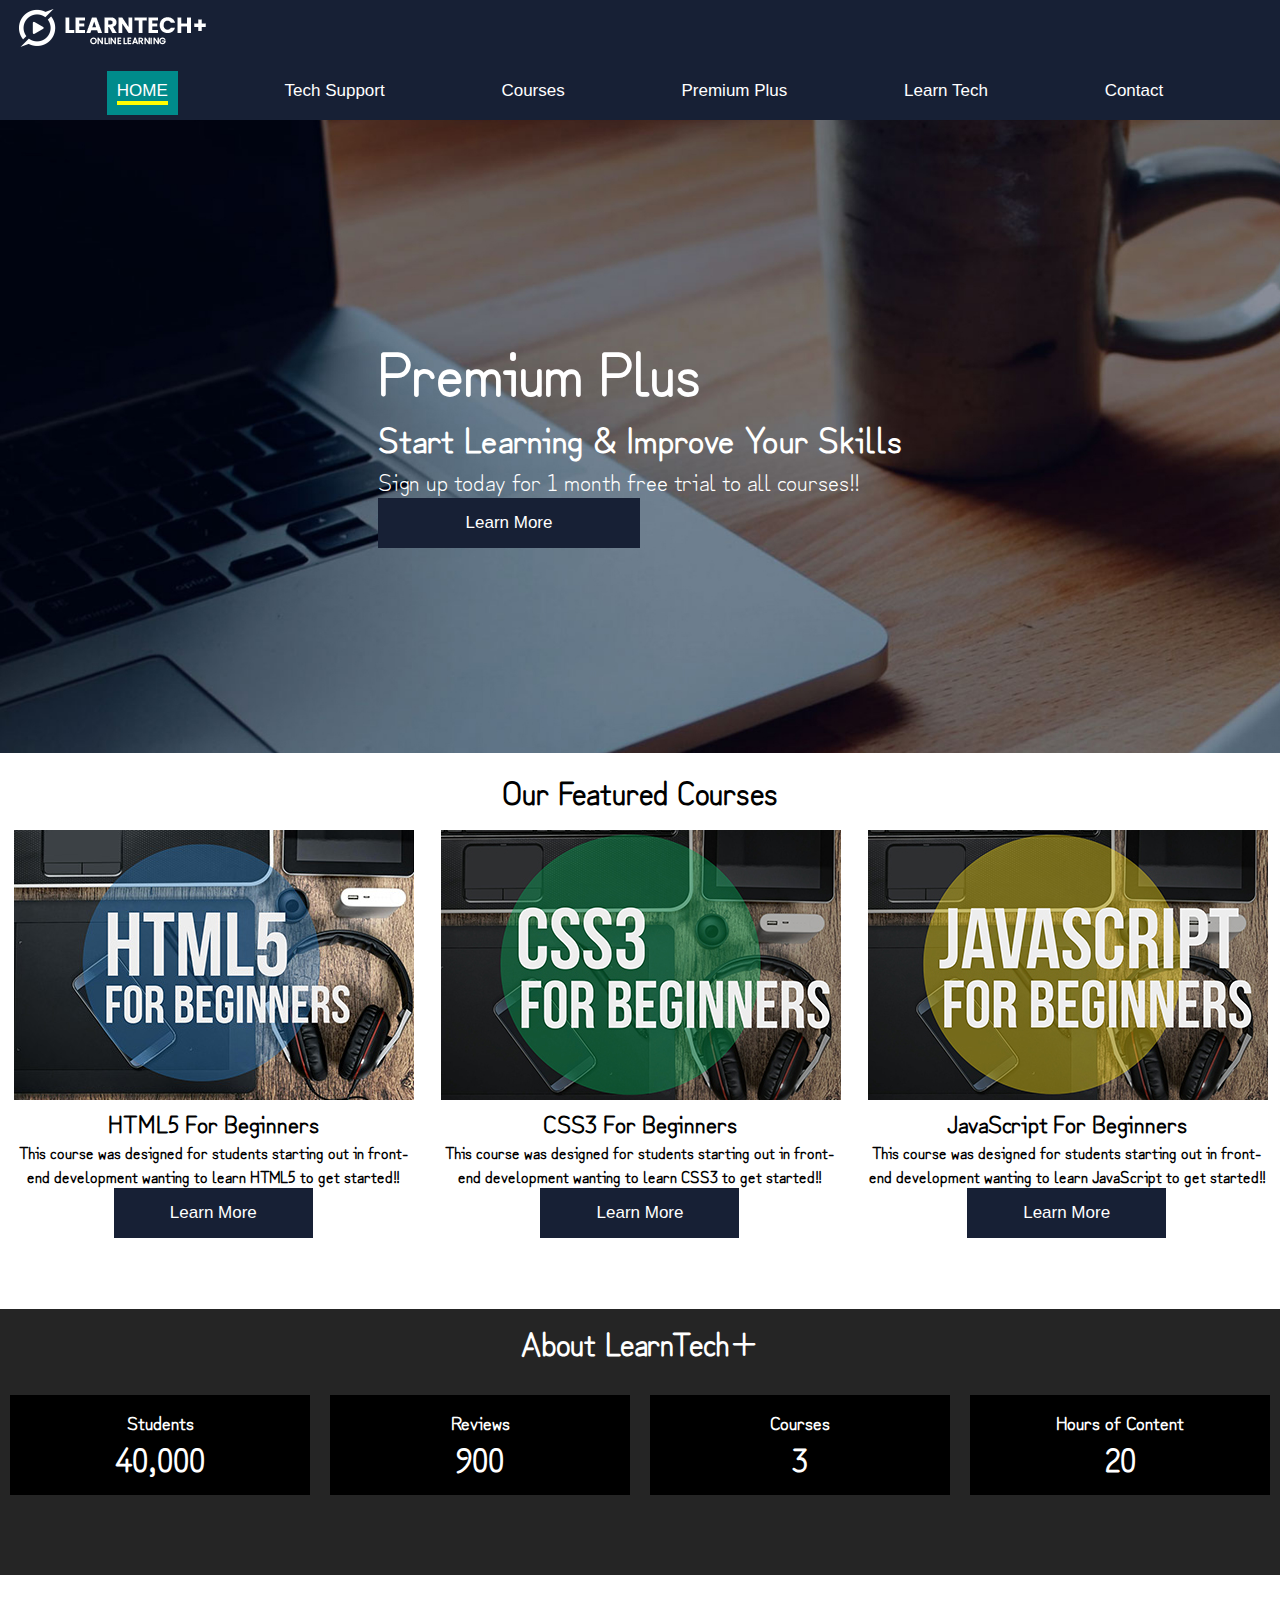
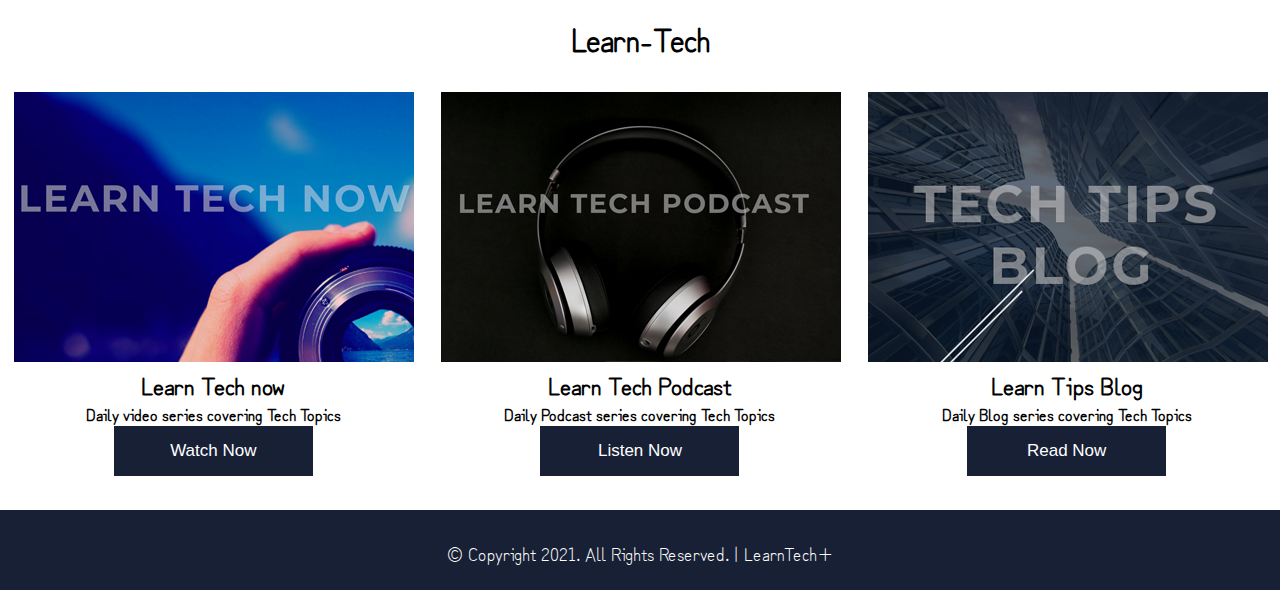
<file: index.html>
<!DOCTYPE html>

<html lang="en">

<head>
    <meta charset="UTF-8">
    <title>LearnTech+ | HOME</title>
    <!--    start normalize css     -->
<!--    <link href="css/normalize.css" rel="stylesheet" type="text/css">-->
    <!--    start custom css    -->
    <link href="css/home.css" rel="stylesheet" type="text/css">
    <!--    start global css    -->
    <link href="css/global.css" rel="stylesheet" type="text/css">
    <!--    fonts -->
    <link rel="preconnect" href="https://fonts.googleapis.com">
    <link rel="preconnect" href="https://fonts.gstatic.com" crossorigin>
    <link href="https://fonts.googleapis.com/css2?family=Zen+Kurenaido&display=swap" rel="stylesheet">
    <link rel="preconnect" href="https://fonts.googleapis.com">
    <link rel="preconnect" href="https://fonts.gstatic.com" crossorigin>
    <link href="https://fonts.googleapis.com/css2?family=Bangers&display=swap" rel="stylesheet">
</head>


<body>
<header>
    <img alt="learntech+ logo" id="logo" src="img/logo.png">
    <nav>
        <a href="index.html" id="active">HOME</a>
        <a href="techsupport.html">Tech Support</a>
        <a href="courses.html">Courses</a>
        <a href="premiumplus.html">Premium Plus</a>
        <a href="learntech.html">Learn Tech</a>
        <a href="contact.html">Contact</a>
    </nav>
</header>

<section id="slideshow">
    <img alt="background image" id="slide" src="img/background.jpg">
    <section id="content">
        <h1>Premium Plus</h1>
        <h3>Start Learning & Improve Your Skills</h3>
        <p>Sign up today for 1 month free trial to all courses!!</p>
        <button>Learn More</button>
    </section>
</section>

<div style="text-align: center; padding: 15px;">
    <h1>Our Featured Courses</h1>
</div>
<section id="courses">
    <div class="course" style="text-align: center;">
        <img alt="html5 course png" src="img/course-01.jpg">
        <h2>HTML5 For Beginners</h2>
        <h6>This course was designed for students starting
            out in front-end development wanting to learn HTML5 to get
            started!!</h6>
        <button>Learn More</button>
    </div>

    <div class="course2" style="text-align: center;">
        <img alt="CSS3 course png" src="img/course-02.jpg">
        <h2>CSS3 For Beginners</h2>
        <h6>This course was designed for students starting
            out in front-end development wanting to learn CSS3 to get
            started!!</h6>
        <button>Learn More</button>
    </div>

    <div class="course3" style="text-align: center;">
        <img alt="JavaScript course png" src="img/course-03.jpg">
        <h2>JavaScript For Beginners</h2>
        <h6>This course was designed for students starting
            out in front-end development wanting to learn JavaScript
            to get started!!</h6>
        <button>Learn More</button>
    </div>
</section>

<div class="about">
    <h1>About LearnTech+</h1>
</div>
<section id="about">
    <div class="students">
        <h3>Students</h3>
        <h1>40,000</h1>
    </div>

    <div class="reviews">
        <h3>Reviews</h3>
        <h1>900</h1>
    </div>

    <div class="courses">
        <h3>Courses</h3>
        <h1>3</h1>
    </div>

    <div class="content">
        <h3>Hours of Content</h3>
        <h1>20</h1>
    </div>
</section>

<div class="h1lt" style="text-align: center;">
    <h1>Learn-Tech</h1>
</div>
<section id="learntech">
    <div class="learntechnow" style="text-align: center;">
        <img alt="learntechnow img" src="img/learntechnow.jpg">
        <h2>Learn Tech now</h2>
        <h6>Daily video series covering Tech Topics</h6>
        <button>Watch Now</button>
    </div>

    <div class="learntechpodcast" style="text-align: center;">
        <img alt="learntechpodcast img" src="img/learntechpodcast.jpg">
        <h2>Learn Tech Podcast</h2>
        <h6>Daily Podcast series covering Tech Topics</h6>
        <button>Listen Now</button>
    </div>

    <div class="learntechblog" style="text-align: center;">
        <img alt="learntechblog img" src="img/techtipsblog.jpg">
        <h2>Learn Tips Blog</h2>
        <h6>Daily Blog series covering Tech Topics</h6>
        <button>Read Now</button>
    </div>
</section>

<!--<div class="foot">-->

<!--</div>-->
<footer>
<!--    <img alt="learntech+ logo" id="foot" src="img/logo.png">-->
    <p id="footer">
        © Copyright 2021. All Rights Reserved. | LearnTech+
    </p>
</footer>
</body>
</html>
</file>
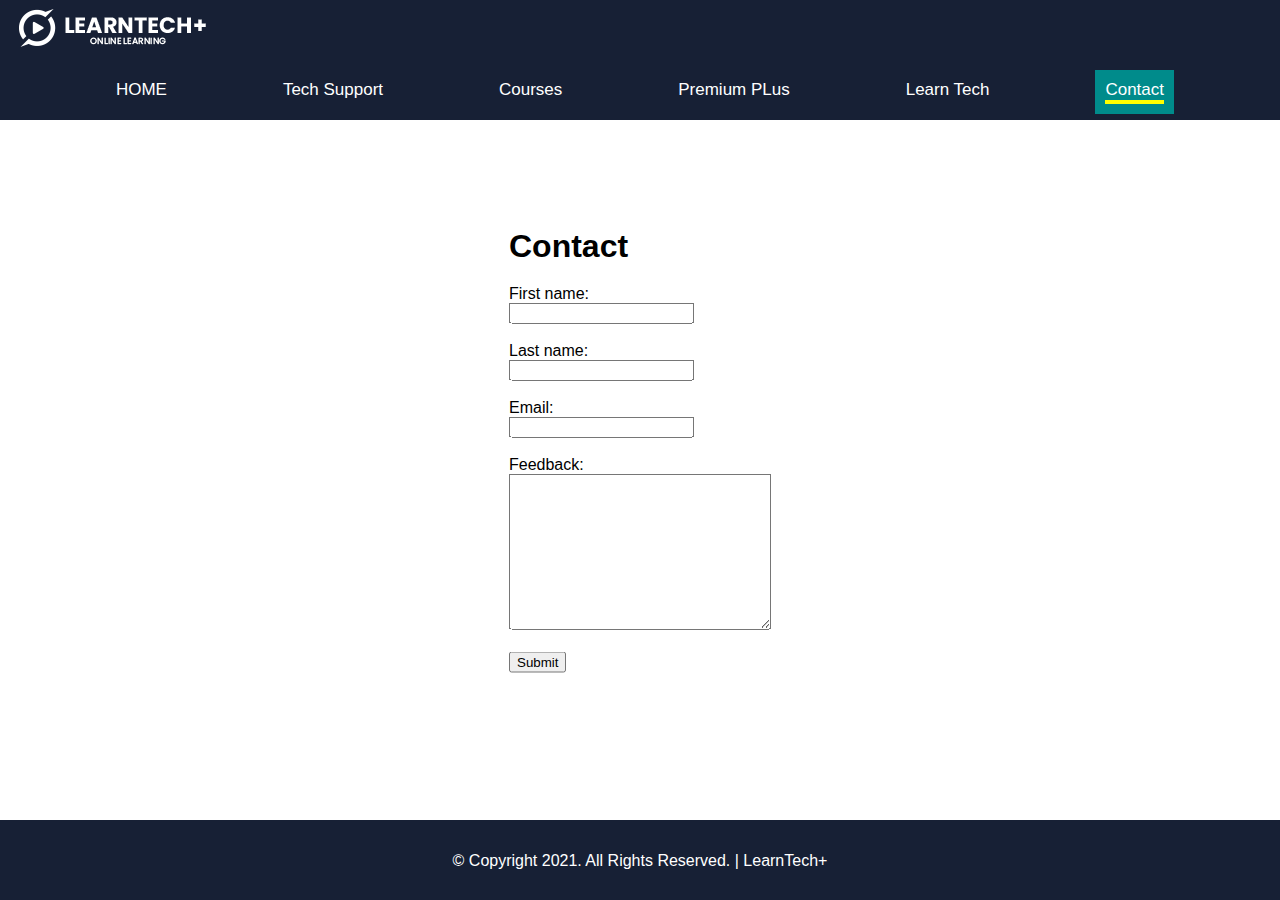
<file: contact.html>
<!DOCTYPE html>
<html lang="en">

<head>
    <meta charset="UTF-8">
    <title>LearnTech+ | CONTACT</title>
    <!--    start normalize css     -->
<!--    <link rel="stylesheet" type="text/css" href="css/normalize.css">-->
    <!--    start custom css    -->
    <link rel="stylesheet" type="text/css" href="css/contact.css">
    <!--    start global css    -->
    <link rel="stylesheet" type="text/css" href="css/global.css">
</head>

<body>
    <header>
        <img id="logo" src="img/logo.png" alt="learntech+ logo">
        <nav>
            <a href="index.html">HOME</a>
            <a href="techsupport.html">Tech Support</a>
            <a href="courses.html">Courses</a>
            <a href="premiumplus.html">Premium PLus</a>
            <a href="learntech.html">Learn Tech</a>
            <a href="contact.html" id="active">Contact</a>
        </nav>
    </header>

    <form>
        <h1 class="h1lt">
        Contact
        </h1>
        First name: <br> <input type="text" name="firstname" value="">
        <br> <br>
        Last name: <br> <input type="text" name="lastname" value="">
        <br> <br>
        Email: <br> <input type="text" name="email" value="">
        <br><br>
        <label for="message">Feedback:</label>
        <textarea id="message" name="message" rows="10" cols="30"></textarea>
        <br><br>
        <input type="submit" value="Submit">
    </form>

    <footer>
        <p id="footer">
            © Copyright 2021. All Rights Reserved. | LearnTech+
        </p>
    </footer>
</body>
</html>
</file>
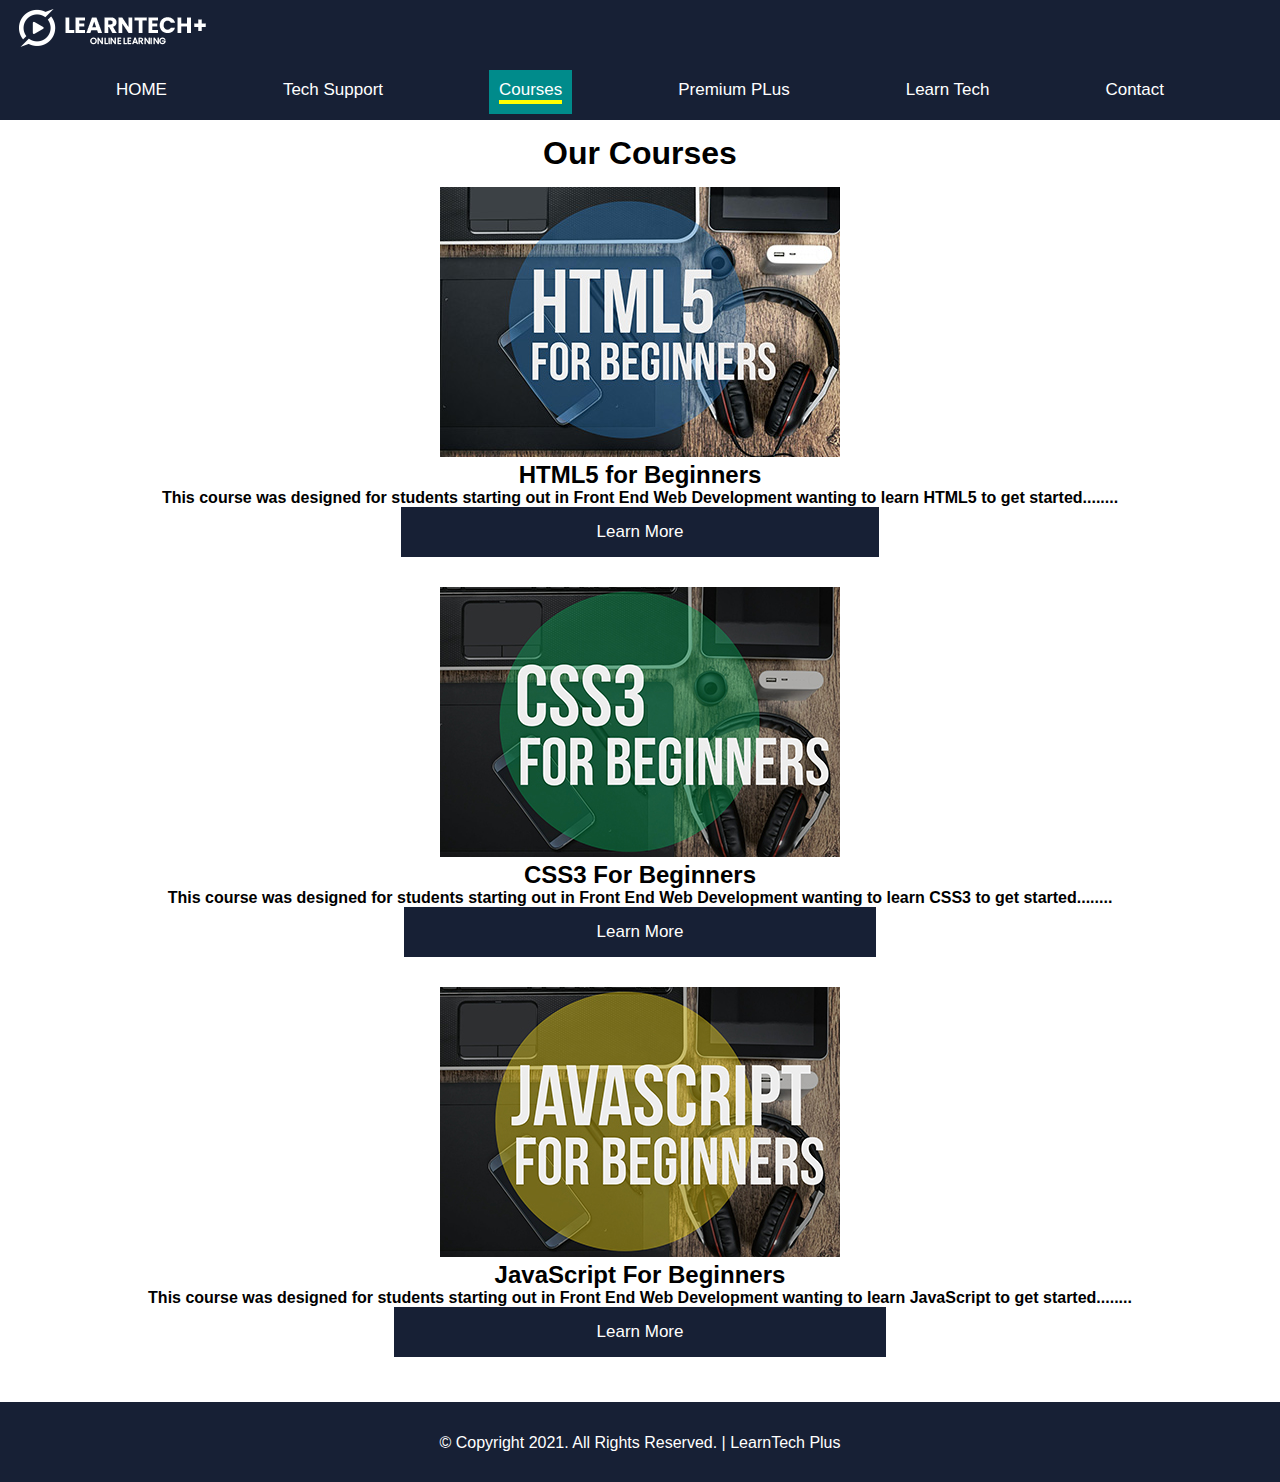
<file: courses.html>
<!DOCTYPE html>
<html>
<head>
    <meta charset="UTF-8">
    <title>LearnTech+ | COURSES</title>
    <!--    start normalize css     -->
    <link rel="stylesheet" type="text/css" href="css/normalize.css">
    <!--    start custom css    -->
    <link rel="stylesheet" type="text/css" href="css/courses.css">
    <!--    start global css    -->
    <link rel="stylesheet" type="text/css" href="css/global.css">
</head>
<body>

<header>
    <img id="logo" src="img/logo.png" alt="learntech+ logo">
    <nav>
        <a href="index.html">HOME</a>
        <a href="techsupport.html">Tech Support</a>
        <a href="courses.html" id="active">Courses</a>
        <a href="premiumplus.html">Premium PLus</a>
        <a href="learntech.html">Learn Tech</a>
        <a href="contact.html">Contact</a>
    </nav>
</header>


<h1 style="text-align: center; padding-top: 15px;">Our Courses</h1>
<section id="courses">
    <div class="course" style="text-align: center">
        <img src="img/course-01.jpg">
        <h2>HTML5 for Beginners</h2>
        <h6>This course was designed for students starting out in Front End Web Development wanting to learn HTML5 to get started........</h6>
        <button>Learn More</button>
    </div>

    <div class="course2" style="text-align: center">
        <img src="img/course-02.jpg">
        <h2>CSS3 For Beginners</h2>
        <h6>This course was designed for students starting out in Front End Web Development wanting to learn CSS3 to get started........</h6>
        <button>Learn More</button>
    </div>

    <div class="course3" style="text-align: center">
        <img src="img/course-03.jpg">
        <h2>JavaScript For Beginners</h2>
        <h6>This course was designed for students starting out in Front End Web Development wanting to learn JavaScript to get started........</h6>
        <button>Learn More</button>
    </div>
</section>

<footer>
    <p id="footer">© Copyright 2021. All Rights Reserved. | LearnTech Plus</p>
</footer>

</body>
</html>
</file>
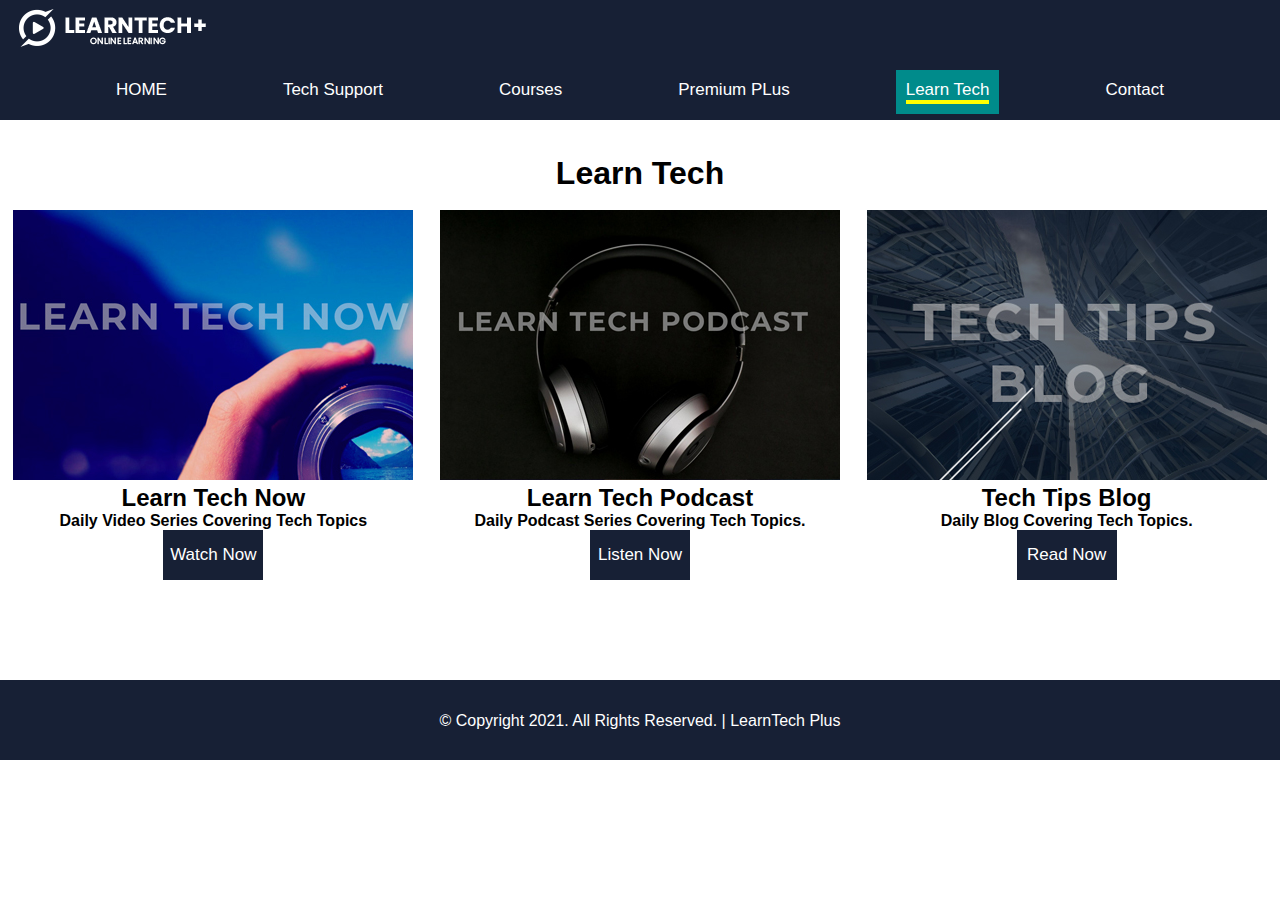
<file: learntech.html>
<!DOCTYPE html>
<html lang="en">
<head>
    <meta charset="UTF-8">
    <title>LearnTech+ | LEARN</title>
    <!--    start normalize css     -->
<!--    <link rel="stylesheet" type="text/css" href="css/normalize.css">-->
    <!--    start custom css    -->
    <link rel="stylesheet" type="text/css" href="css/learntech.css">
    <!--    start global css    -->
    <link rel="stylesheet" type="text/css" href="css/global.css">
</head>
<body>

<header>
    <img id="logo" src="img/logo.png" alt="learntech+ logo">
    <nav>
        <a href="index.html">HOME</a>
        <a href="techsupport.html">Tech Support</a>
        <a href="courses.html">Courses</a>
        <a href="premiumplus.html">Premium PLus</a>
        <a href="learntech.html" id="active">Learn Tech</a>
        <a href="contact.html">Contact</a>
    </nav>
</header>
<center><h1 class="h1lt" style="padding: 25px;">Learn Tech</h1></center>
<section id="learntech">

    <div class="learntechnow">
        <img src="img/learntechnow.jpg">
        <center><h2>Learn Tech Now</h2></center>
        <center><h6>Daily Video Series Covering Tech Topics</h6></center>
        <center><button id="btn">Watch Now</button></center>
    </div>

    <div class="learntechpodcast">
        <img src="img/learntechpodcast.jpg">
        <center><h2>Learn Tech Podcast</h2></center>
        <center><h6>Daily Podcast Series Covering Tech Topics.</h6></center>
        <center><button id="btn">Listen Now</button></center>
    </div>

    <div class="learntechblog">
        <img src="img/techtipsblog.jpg">
        <center><h2>Tech Tips Blog</h2></center>
        <center><h6>Daily Blog Covering Tech Topics.</h6></center>
        <center><button id="btn">Read Now</button></center>
    </div>
</section>

<footer>
    <p id="footer">© Copyright 2021. All Rights Reserved. | LearnTech Plus</p>
</footer>

</body>
</html>
</file>
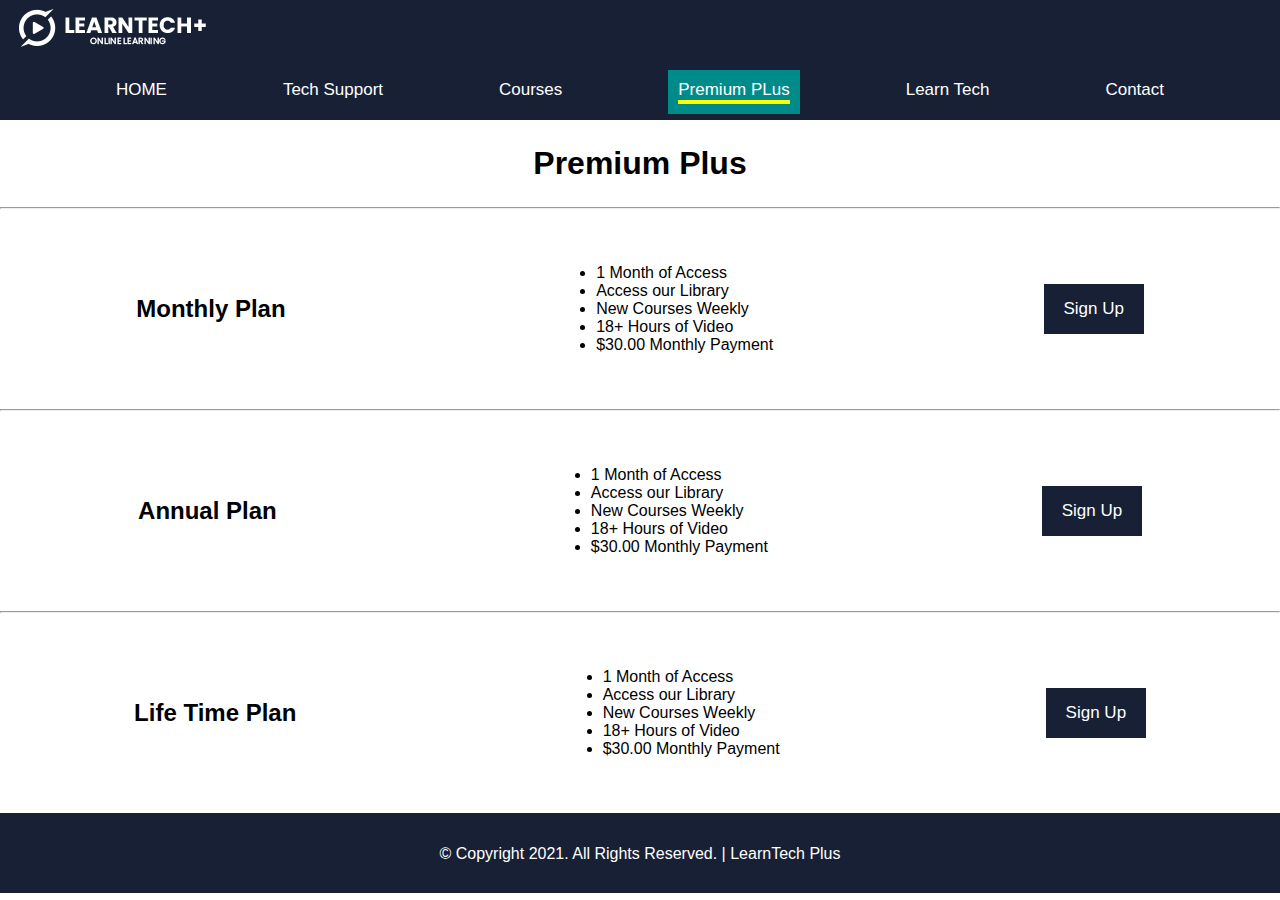
<file: premiumplus.html>
<!DOCTYPE html>
<html lang="en">
<head>
    <meta charset="UTF-8">
    <title>LearnTech+ | Premium+</title>
    <!--    start normalize css     -->
<!--    <link rel="stylesheet" type="text/css" href="css/normalize.css">-->
    <!--    start custom css    -->
    <link rel="stylesheet" type="text/css" href="css/premiumplus.css">
    <!--    start global css    -->
    <link rel="stylesheet" type="text/css" href="css/global.css">
</head>
<body>

<header>
    <img id="logo" src="img/logo.png" alt="learntech+ logo">
    <nav>
        <a href="index.html">HOME</a>
        <a href="techsupport.html">Tech Support</a>
        <a href="courses.html">Courses</a>
        <a href="premiumplus.html" id="active">Premium PLus</a>
        <a href="learntech.html">Learn Tech</a>
        <a href="contact.html">Contact</a>
    </nav>
</header>

<center><h1 style="padding: 25px;">Premium Plus</h1></center>
<section id="courses">
    <hr>
    <div class="monthly">
        <h2>Monthly Plan</h2>
        <ul>
            <li>1 Month of Access</li>
            <li>Access our Library</li>
            <li>New Courses Weekly</li>
            <li>18+ Hours of Video</li>
            <li>$30.00 Monthly Payment</li>
        </ul>
        <button id="btn">Sign Up</button>
    </div>
<hr>
    <div class="annual">
        <h2>Annual Plan</h2>
        <ul>
            <li>1 Month of Access</li>
            <li>Access our Library</li>
            <li>New Courses Weekly</li>
            <li>18+ Hours of Video</li>
            <li>$30.00 Monthly Payment</li>
        </ul>
        <button id="btn">Sign Up</button>
    </div>
<hr>
    <div class="lifetime">
        <h2>Life Time Plan</h2>
        <ul>
            <li>1 Month of Access</li>
            <li>Access our Library</li>
            <li>New Courses Weekly</li>
            <li>18+ Hours of Video</li>
            <li>$30.00 Monthly Payment</li>
        </ul>
        <button id="btn">Sign Up</button>
    </div>
</section>

<footer>
    <p id="footer">© Copyright 2021. All Rights Reserved. | LearnTech Plus</p>
</footer>

</body>
</html>
</file>
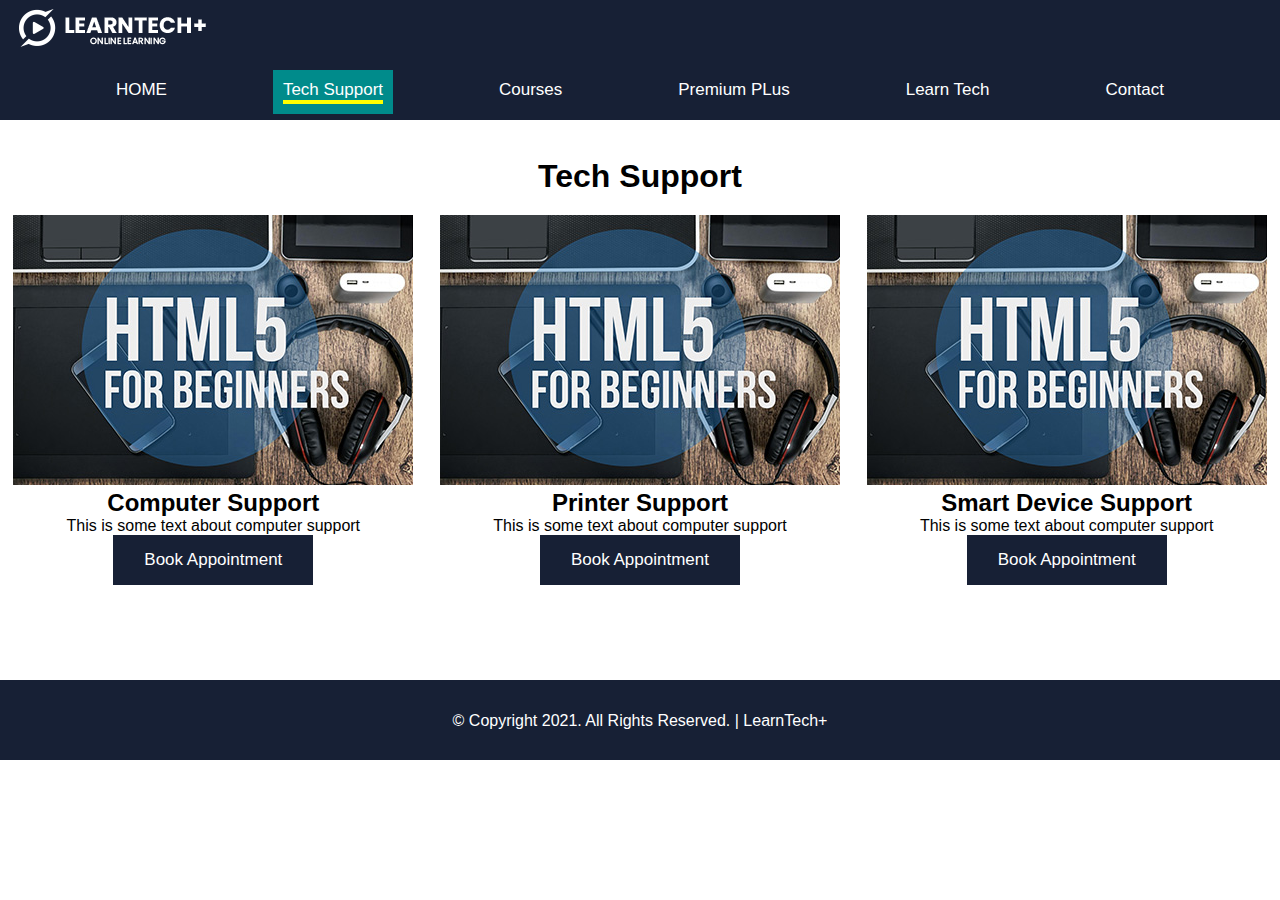
<file: techsupport.html>
<!DOCTYPE html>
<html lang="en">
<head>
    <meta charset="UTF-8">
    <title>LearnTech+ | Tech support</title>
    <!--    start normalize css     -->
    <link rel="stylesheet" type="text/css" href="css/normalize.css">
    <!--    start custom css    -->
    <link rel="stylesheet" type="text/css" href="css/techsupport.css">
    <!--    start global css    -->
    <link rel="stylesheet" type="text/css" href="css/global.css">
</head>
<body>

    <header>
        <img id="logo" src="img/logo.png" alt="learntech+ logo">
        <nav>
            <a href="index.html">HOME</a>
            <a href="techsupport.html" id="active">Tech Support</a>
            <a href="courses.html">Courses</a>
            <a href="premiumplus.html">Premium PLus</a>
            <a href="learntech.html">Learn Tech</a>
            <a href="contact.html">Contact</a>
        </nav>
    </header>
    <br>
    <center><h1 style="padding-top: 20px; padding-bottom: 20px;">Tech Support</h1></center>
    <section id="techsupport">
        <div class="computersupport" style="text-align: center;">
            <img id="computer" src="img/course-01.jpg">
            <div class="text">
                <h2>Computer Support</h2>
                <p>This is some text about computer support</p>
                <button>Book Appointment</button>
            </div>
        </div>

        <div class="computersupport2" style="text-align: center;">
            <img id="computer2" src="img/course-01.jpg">
            <div class="text2">
                <h2>Printer Support</h2>
                <p>This is some text about computer support</p>
                <button>Book Appointment</button>
            </div>
        </div>

        <div class="computersupport3" style="text-align: center;">
            <img id="computer3" src="img/course-01.jpg">
            <div class="text3">
                <h2>Smart Device Support</h2>
                <p>This is some text about computer support</p>
                <button>Book Appointment</button>
            </div>
        </div>
    </section>

    <footer id="techsupport">
        <p id="footer">© Copyright 2021. All Rights Reserved. | LearnTech+</p>
    </footer>

</body>
</html>
</file>
<file: css/home.css>
/*
====================================================================================================================================================================
                                                    Start Slideshow Properties 
====================================================================================================================================================================
*/


section#slideshow {
    width: 100%;
    display: flex;
    align-items: center;
    justify-content: center;
}

section#content {
    color: white;
    position: absolute;
    /*margin-top: 50px;*/
    /*margin-left: 50px;*/
}

img#slide {
    width: 100%;
    max-height: 633px;
}

section#slideshow section#content h1 {
    font-size: 3.7em;
}

section#slideshow section#content h3 {
    font-size: 2.2em;
}

section#slideshow section#content p {
    font-size: 1.5em;
}

button:hover {
    font-size: 21px;
}

@media screen and (max-width:600px) {
    section#slideshow section#content h1 {
        font-size: 1.7em;
    }

    section#slideshow section#content h3 {
        font-size: 1.4em;
    }

    section#slideshow section#content p {
        font-size: 1em;
    }

    section#slideshow section#content button:hover {
        font-size: 18px;
    }
}

/*
====================================================================================================================================================================
                                                    End Slideshow Properties 
====================================================================================================================================================================
*/


/*
====================================================================================================================================================================
                                                    Start Featured Courses Properties 
====================================================================================================================================================================
*/

section#courses {
    width: 100%;
    position: absolute;
    display: flex;
    flex-wrap: wrap;
    justify-content: space-around;
}

div.course, div.course2, div.course3 {
    width: 400px;
    height: 420px;
    background: white;
    border: 1px solid transparent;
}

h6 {
	font-size: 1em;
}

/*
====================================================================================================================================================================
                                                    End Featured Courses Properties 
====================================================================================================================================================================
*/


/*
====================================================================================================================================================================
                                                    Start About Section Properties 
====================================================================================================================================================================
*/

div.about {
    margin-top: 480px;
    text-align: center;
    color: white;
    background: #252525;
}

div.about h1 {
    padding: 10px;
}

section#about {
    position: absolute;
    display: flex;
    justify-content: space-around;
    width: 100%;
    height: 200px;
    background: #252525;
}

div.students, div.content, div.reviews,
div.courses {
    margin-top: 20px;
    width: 300px;
    height: 100px;
    background: black;
    text-align: center;
    color: white;
    padding-top: 13px;
}

@media screen and (max-width: 1216px) {
    div.about {
        margin-top: 880px;
        text-align: center;
        color: white;
        background: #252525;
        padding: 10px;
    }
    div.about h1 {
        padding: 2px;
    }
    section#about {
        position: absolute;
        width: 100%;
        height: 155px;
        background: #252525;
    }
    div.students, div.content, div.reviews,
    div.courses{
        margin-top: 5px;
        width: 200px;
        height: 100px;
        padding-top: 13px;
        background: black;
        text-align: center;
        color: white;
    }
}

@media screen and (max-width: 815px) {
    div.about {
        margin-top: 1280px;
        text-align: center;
        color: white;
        background: #252525;
        padding: 10px;
    }
    div.about h1 {
        padding: 2px;
    }
    section#about {
        position: absolute;
        width: 100%;
        height: 155px;
        background: #252525;
    }
    div.students, div.content, div.reviews,
    div.courses{
        margin-top: 5px;
        width: 200px;
        height: 100px;
        padding-top: 13px;
        background: black;
        text-align: center;
        color: white;
    }
}

/*
====================================================================================================================================================================
                                                    End About Section Properties 
====================================================================================================================================================================
*/

/*
====================================================================================================================================================================
                                                    Start Learn Tech Section Properties 
====================================================================================================================================================================
*/

section#learntech {
    width: 100%;
    position: absolute;
    display: flex;
    flex-wrap: wrap;
    justify-content: space-around;
}

div.learntechnow, div.learntechpodcast,
div.learntechblog {
    width: 400px;
    height: 500px;
    background: white;
    border: 1px solid transparent;
    margin-top: 30px;
}

.h1lt {
    margin-top: 240px;
}

@media screen and (max-width:1216px) {
    .h1lt {
        margin-top: 180px;
    }

    div.learntechnow, div.learntechpodcast,
    div.learntechblog {
        width: 400px;
        height: 385px;
        background: white;
        border: 1px solid transparent;
        margin-top: 20px;
        padding: 10px;
    }
}

/*
====================================================================================================================================================================
                                                    End Learn Tech Section Properties 
====================================================================================================================================================================
*/

/*
====================================================================================================================================================================
                                                    Start Footer
====================================================================================================================================================================
*/

/*img#foot {*/
/*    !*position: absolute;*!*/
/*    !*margin-top: 450px;*!*/
/*    !*background: black;*!*/
/*    height: 40px;*/
/*}*/

footer {
    width: 100%;
    height: 80px;
    background: #172035;
    position: absolute;
    margin-top: 449px;
    /*display: flex;*/
    /*align-items: center;*/
    /*justify-content: space-between;*/
}

p#footer {
    text-align: center;
    color: white;
    margin-top: 31px;
    font-size: 1.1em;
}

@media screen and (max-width:1216px) {
    footer {
        margin-top: 837px;
    }
}

@media screen and (max-width:815px) {
    footer {
        margin-top: 1245px;
    }
}

/*
====================================================================================================================================================================
                                                    End Footer
====================================================================================================================================================================
*/
</file>
<file: css/global.css>
* {
    margin: 0;
    box-sizing: border-box;
}

body {
    font-family: 'Zen Kurenaido', sans-serif;
}

header {

    width: 100%;
    height: 120px;
    background: #172035;
    /*position: absolute;*/
}

img#logo {
    position: relative;
    margin: 8px;
}

nav {
    position: relative;
    display: flex;
    align-items: center;
    justify-content: space-evenly;
    margin: 5px;
    padding: 5px;
}

nav a {
    font-size: 17px;
	color: white;
	text-decoration: none;
    text-align: center;
	font-weight: 2;
    font-family: sans-serif;
    padding: 10px;
    text-decoration: none;
}

nav a#active {
    background-color: darkcyan;
    pointer-events: none;

}
nav a#active::after {
    width: 100%;
    background: yellow;
}

nav a::after {

    content: '';
    width: 0;
    height: 4px;
    background: cyan;
    display: block;
    margin: auto;
    transition: 0.5s;

}

nav a:hover {
    background : purple;
}

nav a:hover::after {
    height: 4px;
    width: 100%;
    background-color: #ff4433;
}

button {
    width: 50%;
    height: 50px;
    background: #172035;
    color: white;
    font-size: 17px;
    border:none;
}

button:hover {
    background: #09568d;
}

@media screen and (max-width: 625px) {
    header {
        height: 140px;
    }
}

/*h1 {*/
/*    font-size: 4em;*/
/*}*/

/*h3 {*/
/*    font-size: 2em;*/
/*}*/

/*p {*/
/*    font-size: 2em;*/
/*}*/

/*
====================================================================================================================================================================
                                                    End Global Properties 
====================================================================================================================================================================
*/
</file>
<file: css/contact.css>
/*
====================================================================================================================================================================
                                                    Start Contact Page
====================================================================================================================================================================
*/

form {
    display: inline-block;
    position: absolute;
    top: 50%;
    left: 50%;
    transform: translate(-50%, -50%);
}

.h1lt {
    padding-bottom: 20px;
}

label {
    display: block;
}

input {
    /*display: inline-block;*/
}

/*
====================================================================================================================================================================
                                                    End Contact Page
====================================================================================================================================================================
*/

/*
====================================================================================================================================================================
                                                    Start Footer
====================================================================================================================================================================
*/

footer {
    width: 100%;
    height: 80px;
    background: #172035;
    position: absolute;
    bottom: 0px!important;
}

p#footer {
    text-align: center;
    color: white;
    margin-top: 32px;
    font-size: 1em;
}

/*
====================================================================================================================================================================
                                                    End Footer
====================================================================================================================================================================
*/
</file>
<file: css/courses.css>
/*
====================================================================================================================================================================
                                                    Start Courses Page 
====================================================================================================================================================================
*/

section#courses {
    width: 100%;
    position: absolute;
    display: flex;
    flex-wrap: wrap;
    justify-content: space-around;
}

div.course, div.course2, div.course3 {
    padding: 15px;
}

h6 {
	font-size: 1em;
}


/*
====================================================================================================================================================================
                                                    End Courses Page 
====================================================================================================================================================================
*/

/*
====================================================================================================================================================================
                                                    Start Footer
====================================================================================================================================================================
*/

footer {
    width: 100%;
    height: 80px;
    background: #172035;
    position: absolute;
    margin-top: 1230px;
    left: 0;
}

p#footer {
    text-align: center;
    color: white;
    margin-top: 32px;
    font-size: 1em;
}

@media screen and (max-width: 1216px) {
    footer {
        margin-top: 1300px;
    }
}

/*
====================================================================================================================================================================
                                                    End Footer
====================================================================================================================================================================
*/
</file>
<file: css/learntech.css>
/*
====================================================================================================================================================================
                                                    Start Learn Tech Page 
====================================================================================================================================================================
*/

section#learntech {
    margin-top: 90px;
    position: relative;
    display: flex;
    justify-content: space-around;
    flex-wrap: wrap;
}

#btn {
    width: 100px;
}

.h1lt {
    position: absolute;
    margin-top: 10px;
    width: 100%;
    text-align: center;
}

h6 {
    font-size: 1em;
}

/*
====================================================================================================================================================================
                                                    End Learn Tech Page 
====================================================================================================================================================================
*/ 

/*
====================================================================================================================================================================
                                                    Start Footer
====================================================================================================================================================================
*/

footer {
    width: 100%;
    height: 80px;
    background: #172035;
    position: absolute;
    margin-top: 100px!important;
    left: 0;
}

p#footer {
    text-align: center;
    color: white;
    margin-top: 32px;
    font-size: 1em;
}

/*
====================================================================================================================================================================
                                                    End Footer
====================================================================================================================================================================
*/
 @media screen and (max-width:1216px) {
    div.learntechnow, div.learntechpodcast,
    div.learntechblog {
        padding-bottom: 20px;
    }
     footer {
         margin-top: 20px!important;
     }
 }
</file>
<file: css/premiumplus.css>
/*
====================================================================================================================================================================
                                                    Start Premium Plus Page 
====================================================================================================================================================================
*/

div.monthly, div.annual, div.lifetime{
    width: 100%;
    height: 200px;
    background: white;
    border: 1px solid transparent;
    display: flex;
    justify-content: space-around;
    align-items: center;
}
button#btn {
    width: 100px;
}

/*div.annual {*/
/*    width: 400px;*/
/*    height: 500px;*/
/*    background: white;*/
/*    border: 1px solid transparent;*/
/*    position: absolute;*/
/*    top: 300px;*/
/*    left: 850px;*/
/*}*/

/*div.lifetime {*/
/*    width: 400px;*/
/*    height: 500px;*/
/*    background: white;*/
/*    border: 1px solid transparent;*/
/*    position: absolute;*/
/*    top: 300px;*/
/*    left: 1300px;*/
/*}*/

h6 {
	font-size: 1em;
}

/*
====================================================================================================================================================================
                                                    End Premium Plus Page 
====================================================================================================================================================================
*/


  

/*
====================================================================================================================================================================
                                                    Start Footer
====================================================================================================================================================================
*/

footer {
    width: 100%;
    height: 80px;
    background: #172035;
    position: absolute;
    left: 0;
}

p#footer {
    text-align: center;
    color: white;
    margin-top: 32px;
    font-size: 1em;
}

/*
====================================================================================================================================================================
                                                    End Footer
====================================================================================================================================================================
*/
</file>
<file: css/techsupport.css>
/*
====================================================================================================================================================================
                                                    Start Tech Support Page
====================================================================================================================================================================
*/

section#techsupport {
    width: 100%;
    position: absolute;
    display: flex;
    flex-wrap: wrap;
    justify-content: space-around;
}

.text, .text2, .text3{
    /*padding: 10px;*/
}

footer#techsupport {
    width: 100%;
    height: 80px;
    background: #172035;
    position: absolute;
    margin-top: 465px;
}

p#footer {
    text-align: center;
    color: white;
    margin-top: 32px;
    font-size: 1em;
}

@media screen and (max-width: 1216px) {
    .computersupport, .computersupport2, .computersupport3 {
        padding: 15px;
    }
    footer#techsupport {
        margin-top: 800px;
    }
}

@media screen and (max-width: 877px) {
    footer#techsupport {
        margin-top: 1240px;
    }
}

/*
====================================================================================================================================================================
                                                    End Tech Support Page
====================================================================================================================================================================
*/
</file>
